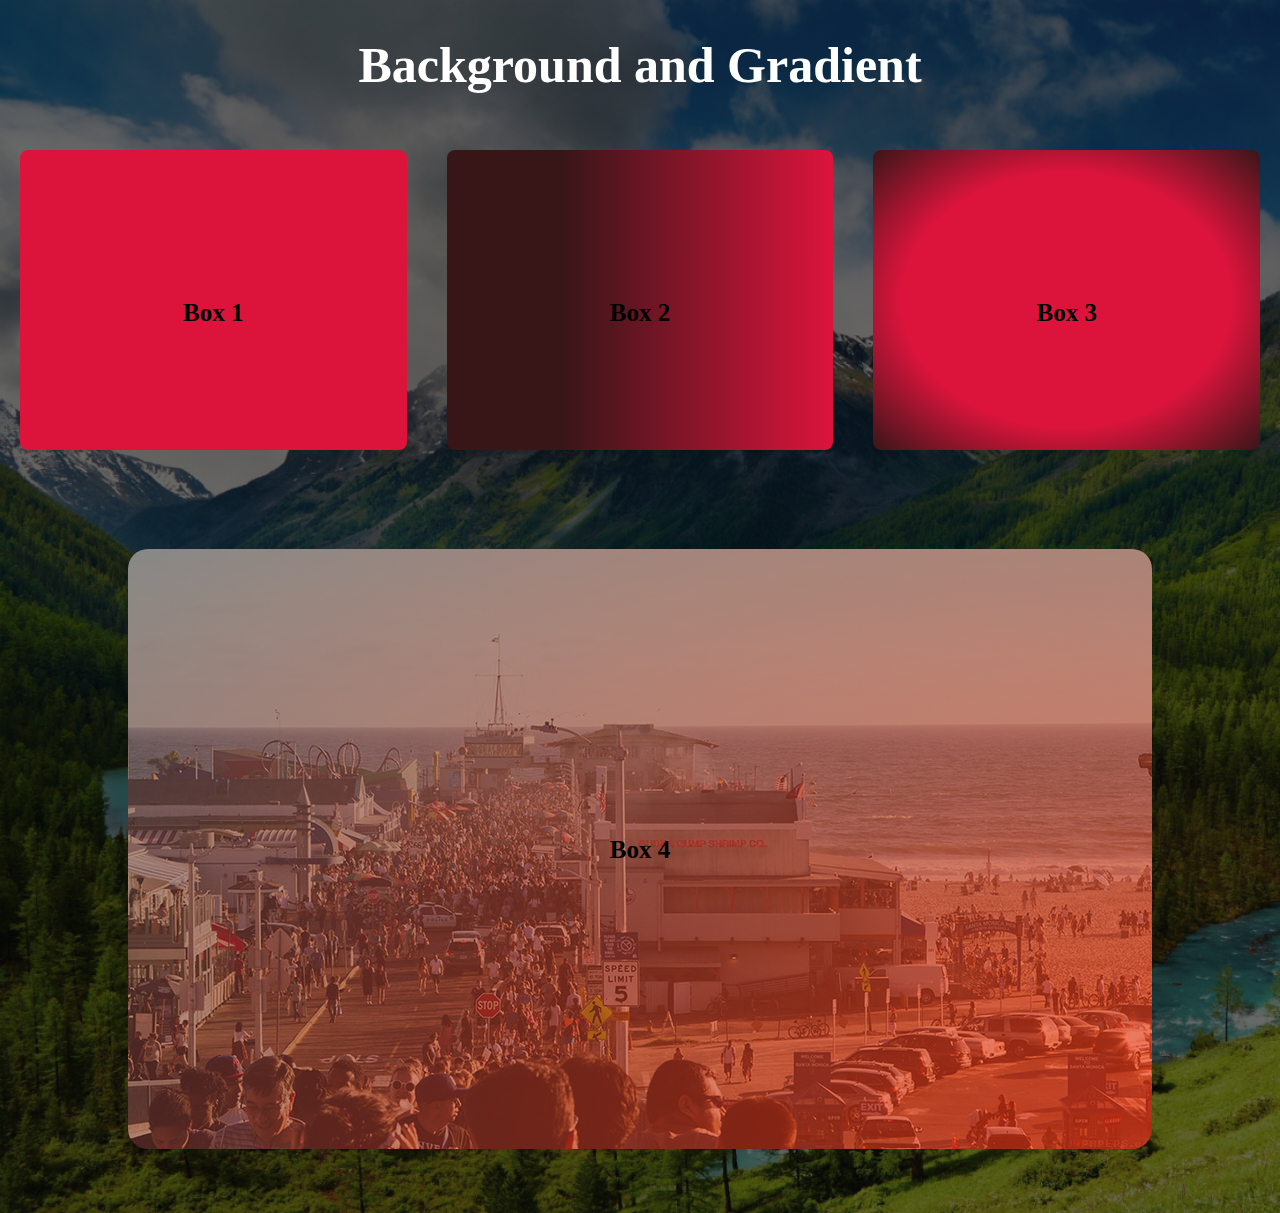
<file: block-BHaabu/index.html>
<!DOCTYPE html>
<html lang="en">
<head>
    <meta charset="UTF-8">
    <meta http-equiv="X-UA-Compatible" content="IE=edge">
    <meta name="viewport" content="width=device-width, initial-scale=1.0">
    <link rel="stylesheet" href="assets/stylesheet/style.css">
    <title>Assignment-01</title>
</head>
<body>
    <header>
        <h1>
            Background and Gradient
        </h1>
    </header>
    <main>
        <section>
              <div class="big-container flex">
                  <div class="box one center">Box 1</div>
                  <div class="box two center">Box 2</div>
                  <div class="box three center ">Box 3</div>
              </div>
        </section>
        <section class="box-container-one-image">
            <div class="box4 flex item_center"><span>Box 4</span></div>
        </section>
    </main>
    
</body>
</html>
</file>
<file: block-BHaabu/assets/stylesheet/style.css>
html, body, div, span, applet, object, iframe,
h1, h2, h3, h4, h5, h6, p, blockquote, pre,
a, abbr, acronym, address, big, cite, code,
del, dfn, em, img, ins, kbd, q, s, samp,
small, strike, strong, sub, sup, tt, var,
b, u, i, center,
dl, dt, dd, ol, ul, li,
fieldset, form, label, legend,
table, caption, tbody, tfoot, thead, tr, th, td,
article, aside, canvas, details, embed, 
figure, figcaption, footer, header, hgroup, 
menu, nav, output, ruby, section, summary,
time, mark, audio, video {
	margin: 0;
	padding: 0;
	border: 0;
	font-size: 100%;
	font: inherit;
	vertical-align: baseline;
}
/* HTML5 display-role reset for older browsers */
article, aside, details, figcaption, figure, 
footer, header, hgroup, menu, nav, section {
	display: block;
}
body {
	line-height: 1;
}
ol, ul {
	list-style: none;
}
blockquote, q {
	quotes: none;
}
blockquote:before, blockquote:after,
q:before, q:after {
	content: '';
	content: none;
}
table {
	border-collapse: collapse;
	border-spacing: 0;
}
/* custom styles */
*,
*::before,
*::after{
    box-sizing: border-box;
}
body{
    background: linear-gradient(to right, rgba(7, 7, 7, 0.6), rgba(7, 7,7, 0.6)), url(../media/nature_img-3.jpg);
    background-size: cover;
}

/* generic styles */
h1{
    margin: 40px;
    text-align: center;
    font-size: 50px;
    font-weight: 700;
    color: #fff;
}
.flex{
    display: flex; 
}
.center{
    justify-content: center;
    align-items: center;  
    

}
/* main section */
/* -----------------------------------section-1------------------------------------- */
.big-container{
     
       justify-content: space-between;
}
.box{
    font-size: 25px;     
    font-weight: 600;
    height: 300px;
    width: 32%;
    border-radius: 8px;
    margin: 20px;
    text-align: center;
}
.one{
    padding-top: 150px;
    background-image: linear-gradient( crimson, crimson);
}
.two{
    padding-top: 150px;
    background-image: linear-gradient( to right,  rgba(56, 22, 24, 1) 30%, crimson);
}
.three{
    padding-top: 150px;
    background-image: radial-gradient(crimson 60%, rgba(56, 22, 24, 1));
}
/* ---------------------------nsection-2---------------------------------------------------------- */
.box-container-one-image {
    width: 80%;
    height: 600px;
    margin: 5% auto;
    margin-top: 6.2%;
  
}
.item_center{
    justify-content: center;
    align-items: center;  
    font-size: 25px;     
    font-weight: 600;

}
.box4 {
    height: 100%;
    margin: 0 auto;
    background: radial-gradient(ellipse at right bottom, rgba(248, 45, 0, 0.651) , rgba(51, 53, 51, 0.52)), url( "../media/beach.png");
    background-position: 100% 100%;
    border-radius: 20px;

}
</file>
